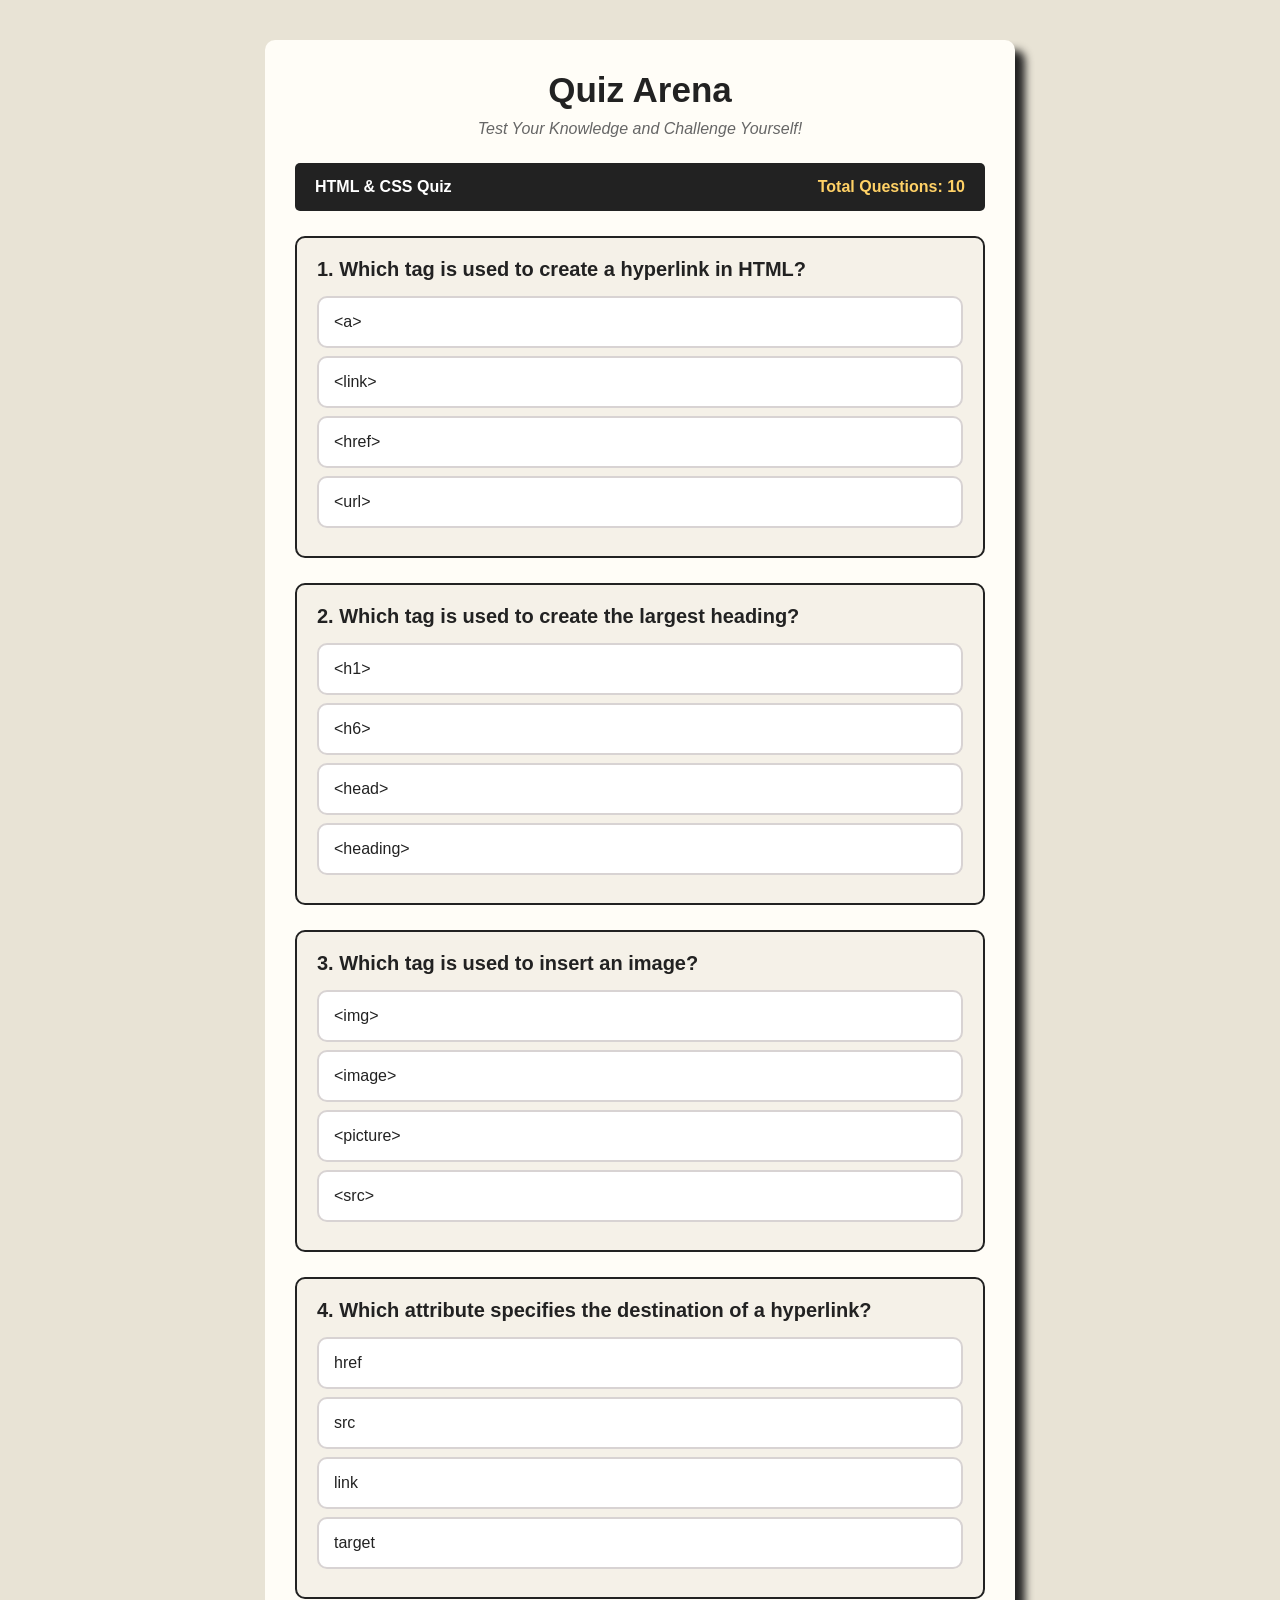
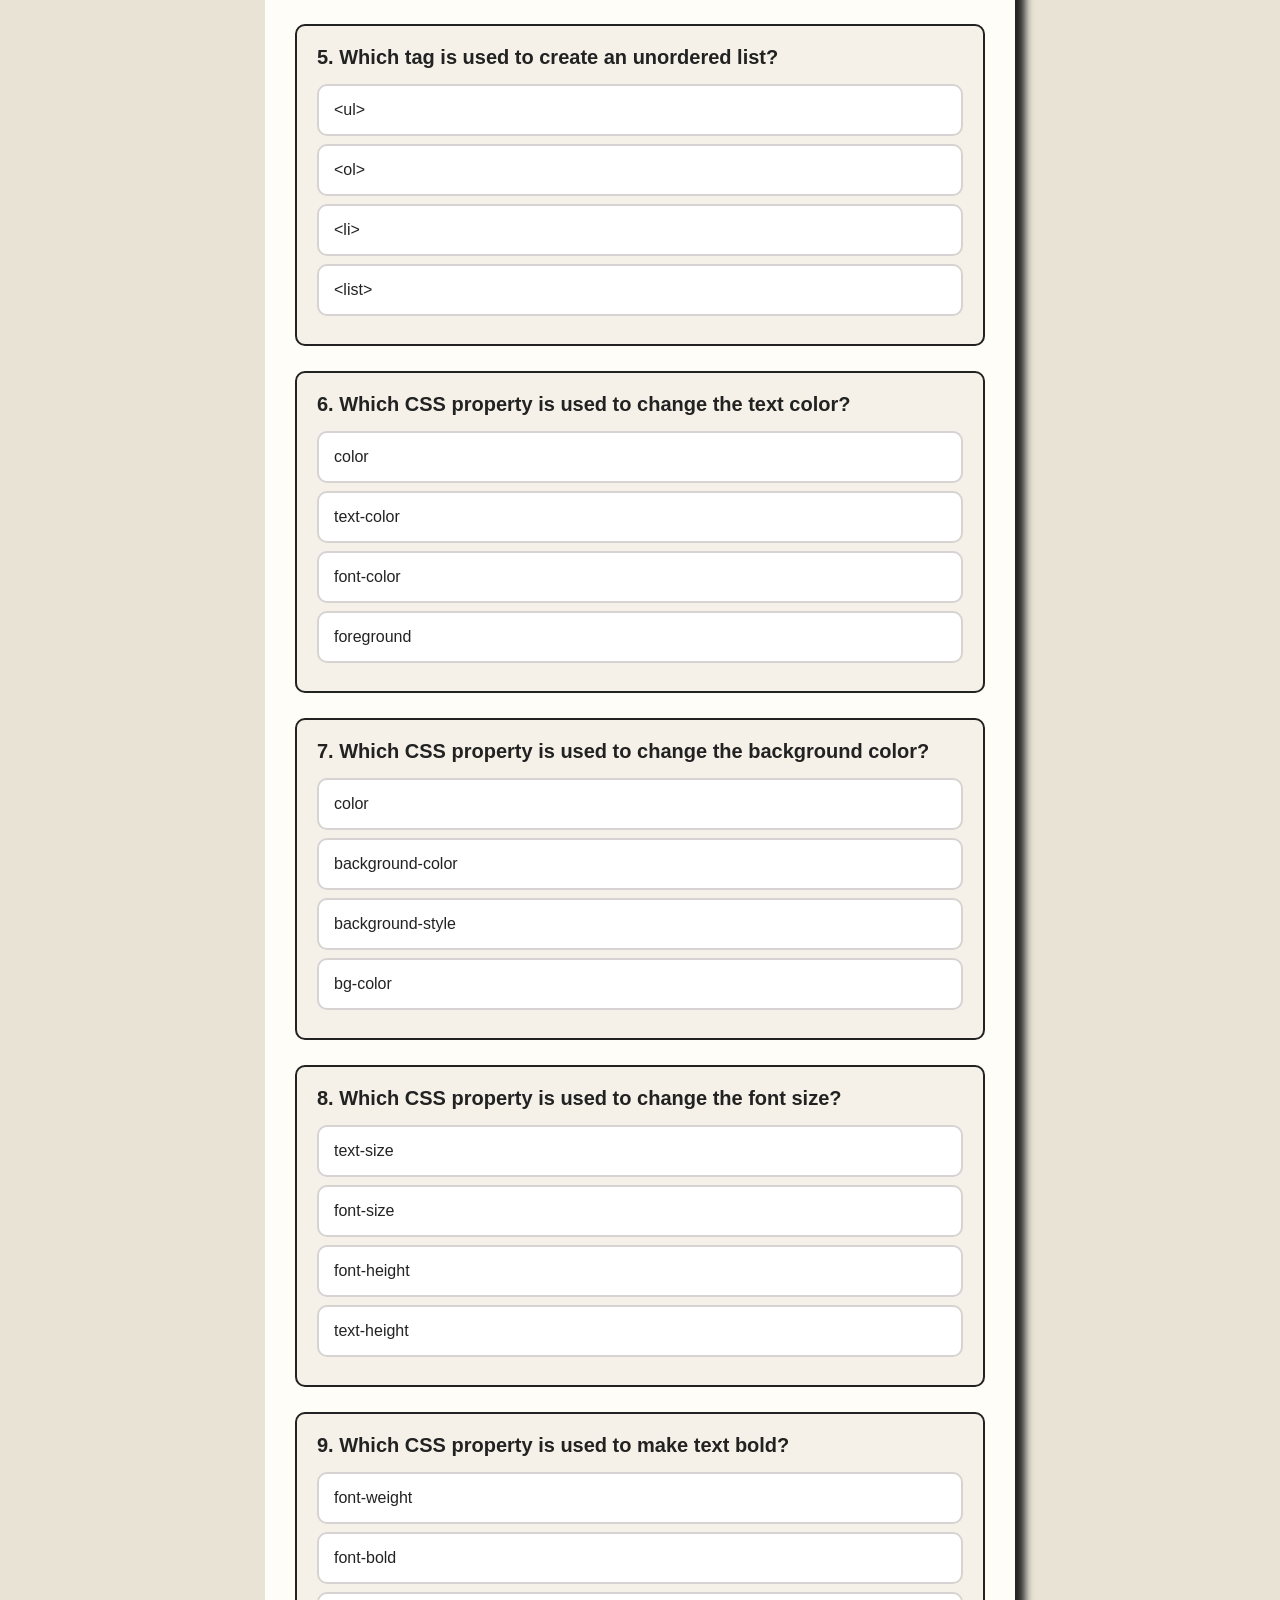
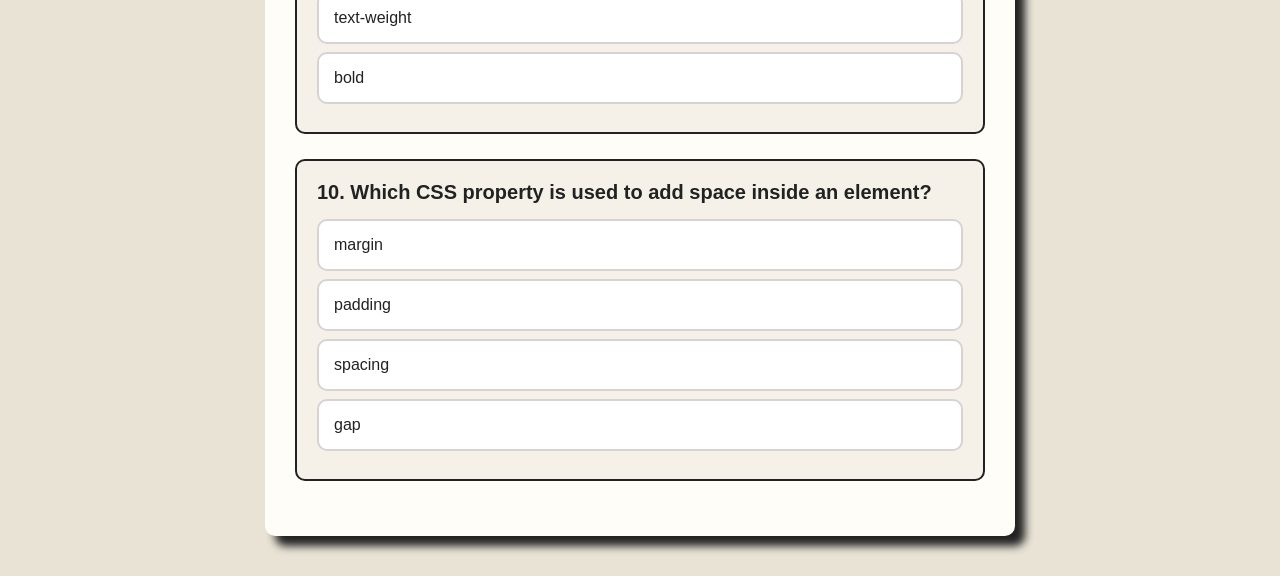
<file: index.html>
<!DOCTYPE html>
<html lang="en">

<head>
    <meta charset="UTF-8">
    <meta name="viewport" content="width=device-width, initial-scale=1.0">
    <title>HTML & CSS Quiz</title>

    <link rel="stylesheet" href="quiz.css">
</head>

<body>

    <div class="quiz-container">

        <h1>Quiz Arena</h1>

        <p><i>Test Your Knowledge and Challenge Yourself!</i></p>

        <p id="instruction">
            <b>HTML & CSS Quiz</b>
            <b id="totalques">Total Questions: 10</b>
        </p>

        <div class="question">

            <p>1. Which tag is used to create a hyperlink in HTML?</p>

            <div class="options right">
                <input id="q1-a" type="radio" name="q1">
                <label for="q1-a">&lt;a&gt;</label>
            </div>

            <div class="options wrong">
                <input id="q1-b" type="radio" name="q1">
                <label for="q1-b">&lt;link&gt;</label>
            </div>

            <div class="options wrong">
                <input id="q1-c" type="radio" name="q1">
                <label for="q1-c">&lt;href&gt;</label>
            </div>

            <div class="options wrong">
                <input id="q1-d" type="radio" name="q1">
                <label for="q1-d">&lt;url&gt;</label>
            </div>

        </div>

        <div class="question">

            <p>2. Which tag is used to create the largest heading?</p>

            <div class="options right">
                <input id="q2-a" type="radio" name="q2">
                <label for="q2-a">&lt;h1&gt;</label>
            </div>

            <div class="options wrong">
                <input id="q2-b" type="radio" name="q2">
                <label for="q2-b">&lt;h6&gt;</label>
            </div>

            <div class="options wrong">
                <input id="q2-c" type="radio" name="q2">
                <label for="q2-c">&lt;head&gt;</label>
            </div>

            <div class="options wrong">
                <input id="q2-d" type="radio" name="q2">
                <label for="q2-d">&lt;heading&gt;</label>
            </div>

        </div>

        <div class="question">

            <p>3. Which tag is used to insert an image?</p>

            <div class="options right">
                <input id="q3-a" type="radio" name="q3">
                <label for="q3-a">&lt;img&gt;</label>
            </div>

            <div class="options wrong">
                <input id="q3-b" type="radio" name="q3">
                <label for="q3-b">&lt;image&gt;</label>
            </div>

            <div class="options wrong">
                <input id="q3-c" type="radio" name="q3">
                <label for="q3-c">&lt;picture&gt;</label>
            </div>

            <div class="options wrong">
                <input id="q3-d" type="radio" name="q3">
                <label for="q3-d">&lt;src&gt;</label>
            </div>

        </div>

        <div class="question">

            <p>4. Which attribute specifies the destination of a hyperlink?</p>

            <div class="options right">
                <input id="q4-a" type="radio" name="q4">
                <label for="q4-a">href</label>
            </div>

            <div class="options wrong">
                <input id="q4-b" type="radio" name="q4">
                <label for="q4-b">src</label>
            </div>

            <div class="options wrong">
                <input id="q4-c" type="radio" name="q4">
                <label for="q4-c">link</label>
            </div>

            <div class="options wrong">
                <input id="q4-d" type="radio" name="q4">
                <label for="q4-d">target</label>
            </div>

        </div>

        <div class="question">

            <p>5. Which tag is used to create an unordered list?</p>

            <div class="options right">
                <input id="q5-a" type="radio" name="q5">
                <label for="q5-a">&lt;ul&gt;</label>
            </div>

            <div class="options wrong">
                <input id="q5-b" type="radio" name="q5">
                <label for="q5-b">&lt;ol&gt;</label>
            </div>

            <div class="options wrong">
                <input id="q5-c" type="radio" name="q5">
                <label for="q5-c">&lt;li&gt;</label>
            </div>

            <div class="options wrong">
                <input id="q5-d" type="radio" name="q5">
                <label for="q5-d">&lt;list&gt;</label>
            </div>

        </div>

        <div class="question">

            <p>6. Which CSS property is used to change the text color?</p>

            <div class="options right">
                <input id="q6-a" type="radio" name="q6">
                <label for="q6-a">color</label>
            </div>

            <div class="options wrong">
                <input id="q6-b" type="radio" name="q6">
                <label for="q6-b">text-color</label>
            </div>

            <div class="options wrong">
                <input id="q6-c" type="radio" name="q6">
                <label for="q6-c">font-color</label>
            </div>

            <div class="options wrong">
                <input id="q6-d" type="radio" name="q6">
                <label for="q6-d">foreground</label>
            </div>

        </div>

        <div class="question">

            <p>7. Which CSS property is used to change the background color?</p>

            <div class="options wrong">
                <input id="q7-a" type="radio" name="q7">
                <label for="q7-a">color</label>
            </div>

            <div class="options right">
                <input id="q7-b" type="radio" name="q7">
                <label for="q7-b">background-color</label>
            </div>

            <div class="options wrong">
                <input id="q7-c" type="radio" name="q7">
                <label for="q7-c">background-style</label>
            </div>

            <div class="options wrong">
                <input id="q7-d" type="radio" name="q7">
                <label for="q7-d">bg-color</label>
            </div>

        </div>

        <div class="question">

            <p>8. Which CSS property is used to change the font size?</p>

            <div class="options wrong">
                <input id="q8-a" type="radio" name="q8">
                <label for="q8-a">text-size</label>
            </div>

            <div class="options right">
                <input id="q8-b" type="radio" name="q8">
                <label for="q8-b">font-size</label>
            </div>

            <div class="options wrong">
                <input id="q8-c" type="radio" name="q8">
                <label for="q8-c">font-height</label>
            </div>

            <div class="options wrong">
                <input id="q8-d" type="radio" name="q8">
                <label for="q8-d">text-height</label>
            </div>

        </div>

        <div class="question">

            <p>9. Which CSS property is used to make text bold?</p>

            <div class="options right">
                <input id="q9-a" type="radio" name="q9">
                <label for="q9-a">font-weight</label>
            </div>

            <div class="options wrong">
                <input id="q9-b" type="radio" name="q9">
                <label for="q9-b">font-bold</label>
            </div>

            <div class="options wrong">
                <input id="q9-c" type="radio" name="q9">
                <label for="q9-c">text-weight</label>
            </div>

            <div class="options wrong">
                <input id="q9-d" type="radio" name="q9">
                <label for="q9-d">bold</label>
            </div>

        </div>

        <div class="question">

            <p>10. Which CSS property is used to add space inside an element?</p>

            <div class="options wrong">
                <input id="q10-a" type="radio" name="q10">
                <label for="q10-a">margin</label>
            </div>

            <div class="options right">
                <input id="q10-b" type="radio" name="q10">
                <label for="q10-b">padding</label>
            </div>

            <div class="options wrong">
                <input id="q10-c" type="radio" name="q10">
                <label for="q10-c">spacing</label>
            </div>

            <div class="options wrong">
                <input id="q10-d" type="radio" name="q10">
                <label for="q10-d">gap</label>
            </div>

        </div>

    </div>

</body>

</html>
</file>
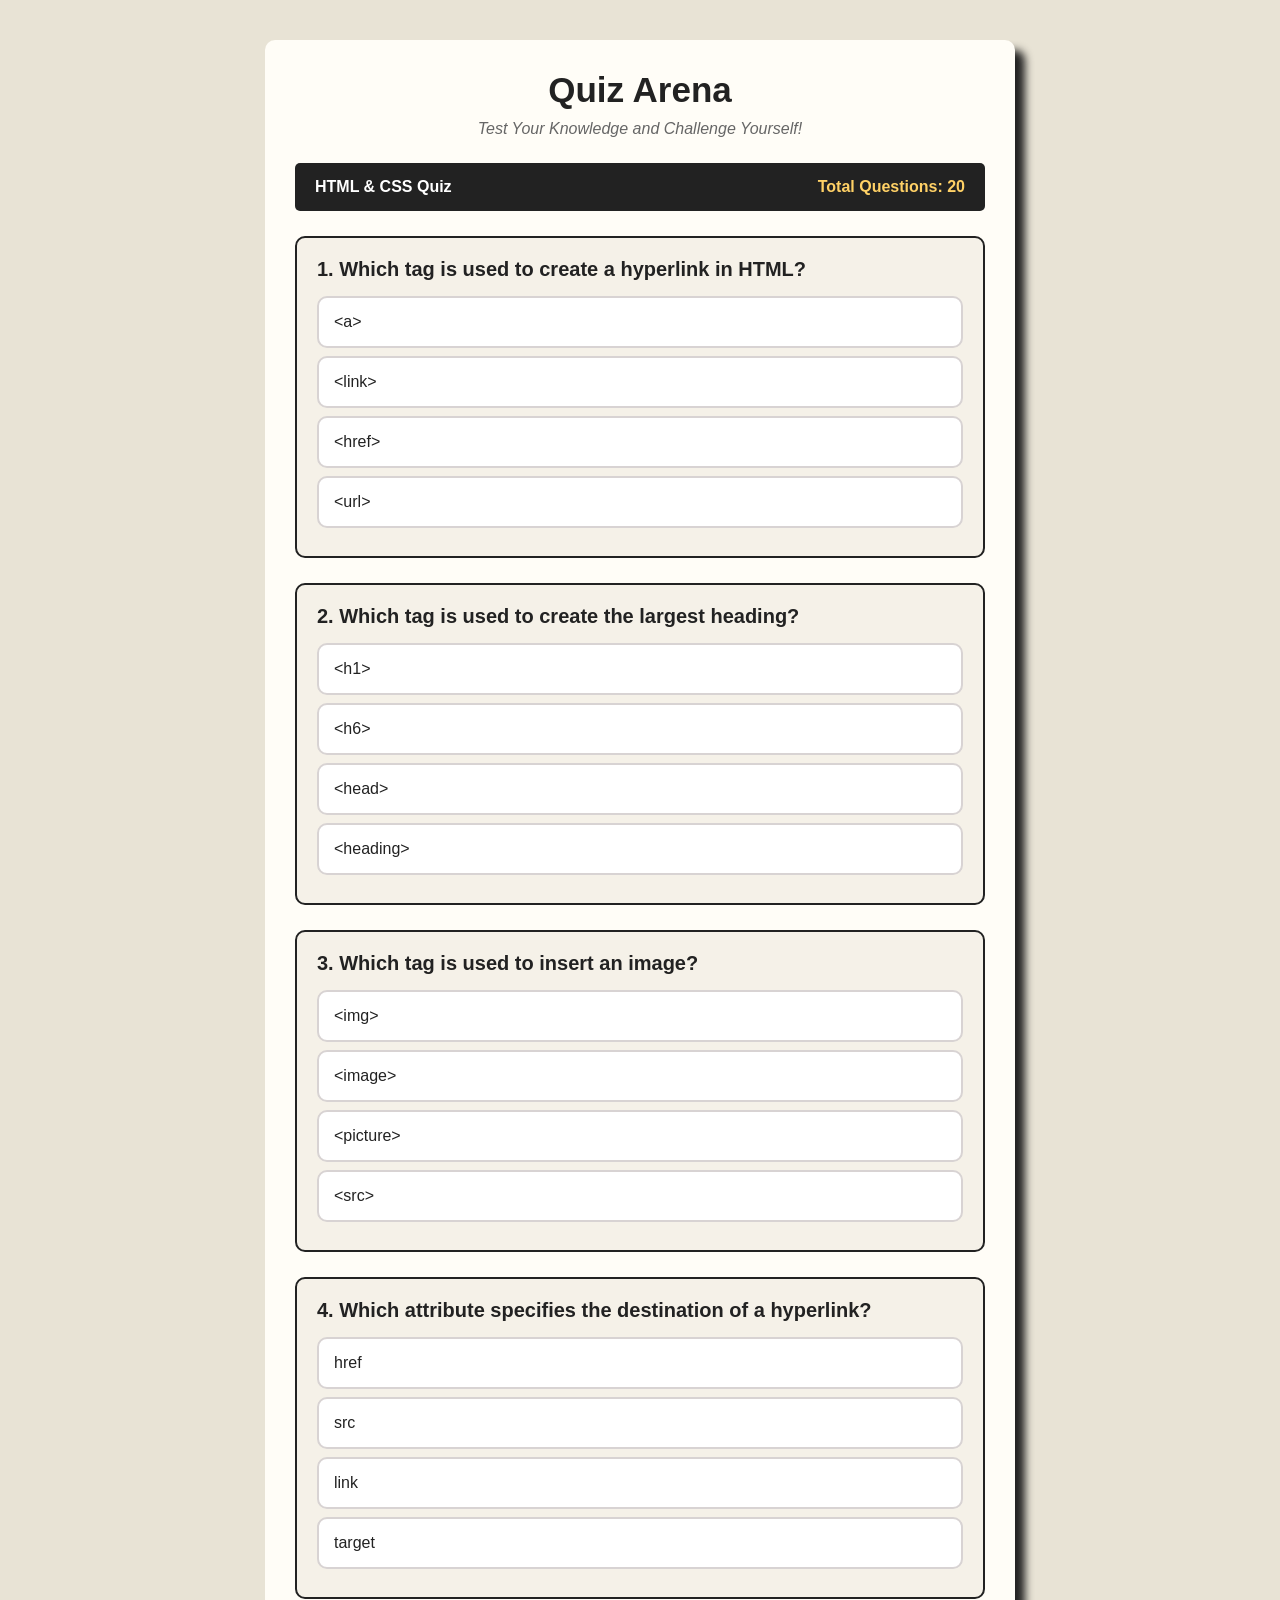
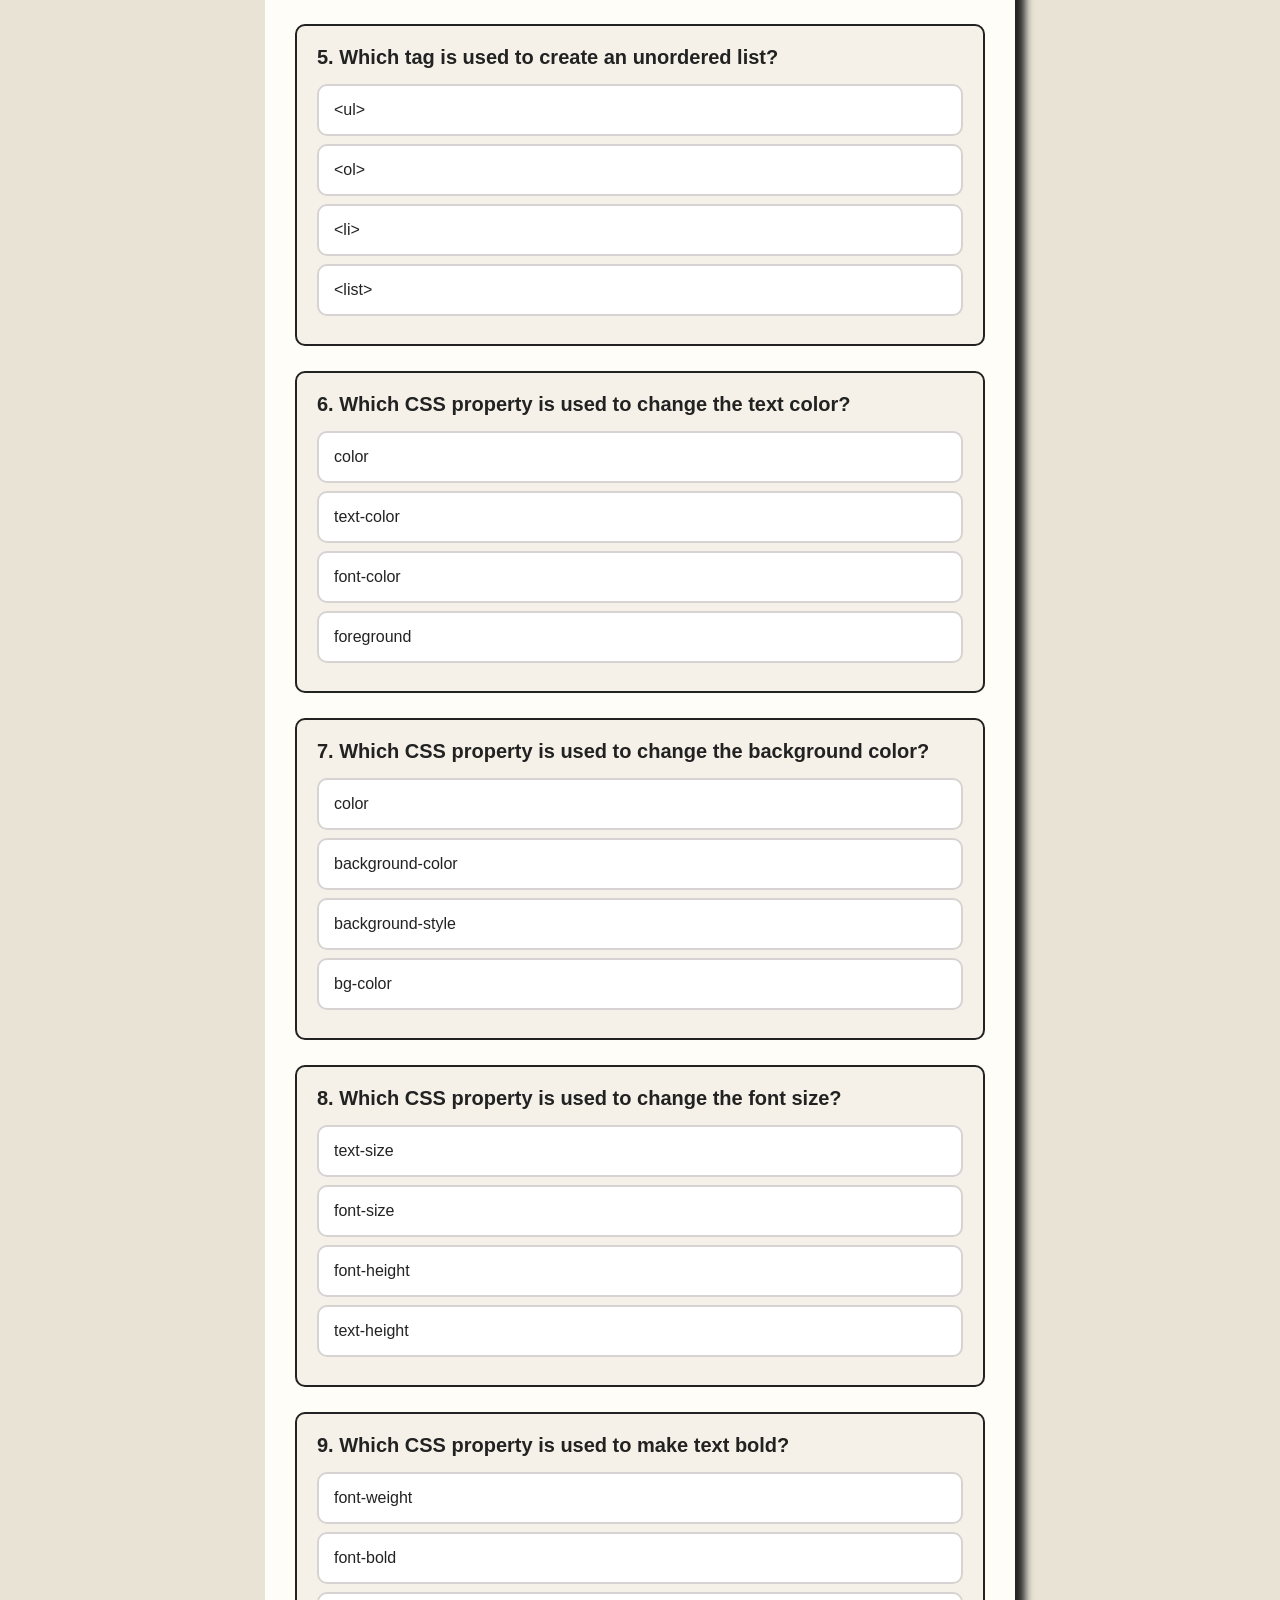
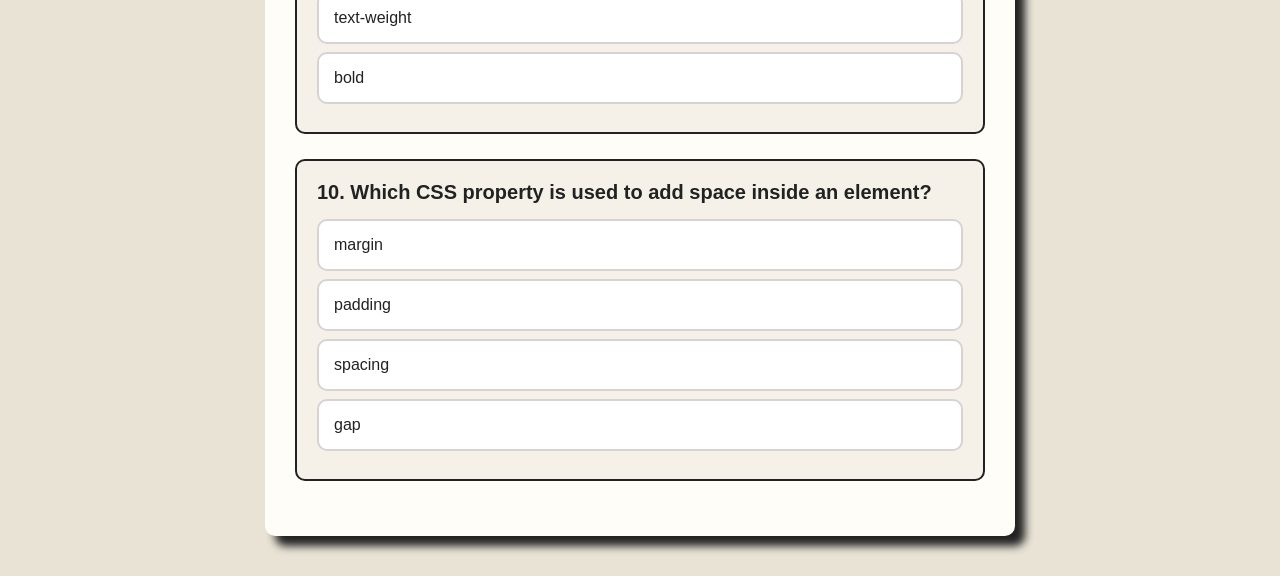
<file: quiz.html>
<!DOCTYPE html>
<html lang="en">

<head>
    <meta charset="UTF-8">
    <meta name="viewport" content="width=device-width, initial-scale=1.0">
    <title>HTML & CSS Quiz</title>

    <link rel="stylesheet" href="quiz.css">
</head>

<body>

    <div class="quiz-container">

        <h1>Quiz Arena</h1>

        <p><i>Test Your Knowledge and Challenge Yourself!</i></p>

        <p id="instruction">
            <b>HTML & CSS Quiz</b>
            <b id="totalques">Total Questions: 20</b>
        </p>

        <div class="question">

            <p>1. Which tag is used to create a hyperlink in HTML?</p>

            <div class="options right">
                <input id="q1-a" type="radio" name="q1">
                <label for="q1-a">&lt;a&gt;</label>
            </div>

            <div class="options wrong">
                <input id="q1-b" type="radio" name="q1">
                <label for="q1-b">&lt;link&gt;</label>
            </div>

            <div class="options wrong">
                <input id="q1-c" type="radio" name="q1">
                <label for="q1-c">&lt;href&gt;</label>
            </div>

            <div class="options wrong">
                <input id="q1-d" type="radio" name="q1">
                <label for="q1-d">&lt;url&gt;</label>
            </div>

        </div>

        <div class="question">

            <p>2. Which tag is used to create the largest heading?</p>

            <div class="options right">
                <input id="q2-a" type="radio" name="q2">
                <label for="q2-a">&lt;h1&gt;</label>
            </div>

            <div class="options wrong">
                <input id="q2-b" type="radio" name="q2">
                <label for="q2-b">&lt;h6&gt;</label>
            </div>

            <div class="options wrong">
                <input id="q2-c" type="radio" name="q2">
                <label for="q2-c">&lt;head&gt;</label>
            </div>

            <div class="options wrong">
                <input id="q2-d" type="radio" name="q2">
                <label for="q2-d">&lt;heading&gt;</label>
            </div>

        </div>

        <div class="question">

            <p>3. Which tag is used to insert an image?</p>

            <div class="options right">
                <input id="q3-a" type="radio" name="q3">
                <label for="q3-a">&lt;img&gt;</label>
            </div>

            <div class="options wrong">
                <input id="q3-b" type="radio" name="q3">
                <label for="q3-b">&lt;image&gt;</label>
            </div>

            <div class="options wrong">
                <input id="q3-c" type="radio" name="q3">
                <label for="q3-c">&lt;picture&gt;</label>
            </div>

            <div class="options wrong">
                <input id="q3-d" type="radio" name="q3">
                <label for="q3-d">&lt;src&gt;</label>
            </div>

        </div>

        <div class="question">

            <p>4. Which attribute specifies the destination of a hyperlink?</p>

            <div class="options right">
                <input id="q4-a" type="radio" name="q4">
                <label for="q4-a">href</label>
            </div>

            <div class="options wrong">
                <input id="q4-b" type="radio" name="q4">
                <label for="q4-b">src</label>
            </div>

            <div class="options wrong">
                <input id="q4-c" type="radio" name="q4">
                <label for="q4-c">link</label>
            </div>

            <div class="options wrong">
                <input id="q4-d" type="radio" name="q4">
                <label for="q4-d">target</label>
            </div>

        </div>

        <div class="question">

            <p>5. Which tag is used to create an unordered list?</p>

            <div class="options right">
                <input id="q5-a" type="radio" name="q5">
                <label for="q5-a">&lt;ul&gt;</label>
            </div>

            <div class="options wrong">
                <input id="q5-b" type="radio" name="q5">
                <label for="q5-b">&lt;ol&gt;</label>
            </div>

            <div class="options wrong">
                <input id="q5-c" type="radio" name="q5">
                <label for="q5-c">&lt;li&gt;</label>
            </div>

            <div class="options wrong">
                <input id="q5-d" type="radio" name="q5">
                <label for="q5-d">&lt;list&gt;</label>
            </div>

        </div>

        <div class="question">

            <p>6. Which CSS property is used to change the text color?</p>

            <div class="options right">
                <input id="q6-a" type="radio" name="q6">
                <label for="q6-a">color</label>
            </div>

            <div class="options wrong">
                <input id="q6-b" type="radio" name="q6">
                <label for="q6-b">text-color</label>
            </div>

            <div class="options wrong">
                <input id="q6-c" type="radio" name="q6">
                <label for="q6-c">font-color</label>
            </div>

            <div class="options wrong">
                <input id="q6-d" type="radio" name="q6">
                <label for="q6-d">foreground</label>
            </div>

        </div>

        <div class="question">

            <p>7. Which CSS property is used to change the background color?</p>

            <div class="options wrong">
                <input id="q7-a" type="radio" name="q7">
                <label for="q7-a">color</label>
            </div>

            <div class="options right">
                <input id="q7-b" type="radio" name="q7">
                <label for="q7-b">background-color</label>
            </div>

            <div class="options wrong">
                <input id="q7-c" type="radio" name="q7">
                <label for="q7-c">background-style</label>
            </div>

            <div class="options wrong">
                <input id="q7-d" type="radio" name="q7">
                <label for="q7-d">bg-color</label>
            </div>

        </div>

        <div class="question">

            <p>8. Which CSS property is used to change the font size?</p>

            <div class="options wrong">
                <input id="q8-a" type="radio" name="q8">
                <label for="q8-a">text-size</label>
            </div>

            <div class="options right">
                <input id="q8-b" type="radio" name="q8">
                <label for="q8-b">font-size</label>
            </div>

            <div class="options wrong">
                <input id="q8-c" type="radio" name="q8">
                <label for="q8-c">font-height</label>
            </div>

            <div class="options wrong">
                <input id="q8-d" type="radio" name="q8">
                <label for="q8-d">text-height</label>
            </div>

        </div>

        <div class="question">

            <p>9. Which CSS property is used to make text bold?</p>

            <div class="options right">
                <input id="q9-a" type="radio" name="q9">
                <label for="q9-a">font-weight</label>
            </div>

            <div class="options wrong">
                <input id="q9-b" type="radio" name="q9">
                <label for="q9-b">font-bold</label>
            </div>

            <div class="options wrong">
                <input id="q9-c" type="radio" name="q9">
                <label for="q9-c">text-weight</label>
            </div>

            <div class="options wrong">
                <input id="q9-d" type="radio" name="q9">
                <label for="q9-d">bold</label>
            </div>

        </div>

        <div class="question">

            <p>10. Which CSS property is used to add space inside an element?</p>

            <div class="options wrong">
                <input id="q10-a" type="radio" name="q10">
                <label for="q10-a">margin</label>
            </div>

            <div class="options right">
                <input id="q10-b" type="radio" name="q10">
                <label for="q10-b">padding</label>
            </div>

            <div class="options wrong">
                <input id="q10-c" type="radio" name="q10">
                <label for="q10-c">spacing</label>
            </div>

            <div class="options wrong">
                <input id="q10-d" type="radio" name="q10">
                <label for="q10-d">gap</label>
            </div>

        </div>

    </div>

</body>

</html>
</file>
<file: quiz.css>
* {
    margin: 0;
    padding: 0;
    box-sizing: border-box;
}

body {
    font-family: Arial;
    background-color: rgb(232, 227, 213);
    color: rgb(34, 34, 34);
    padding: 40px 20px;
}

.quiz-container {
    width: 750px;
    margin: auto;
    background-color: rgb(255, 253, 247);
    border-radius: 10px;
    padding: 30px;
    box-shadow: 10px 10px 8px rgb(34, 34, 34);
}

h1 {
    text-align: center;
    font-size: 35px;
    color: rgb(34, 34, 34);
    margin-bottom: 10px;
}

.quiz-container > p {
    text-align: center;
    color: rgb(102, 102, 102);
    margin-bottom: 25px;
}

#instruction {
    display: flex;
    justify-content: space-between;
    background-color: rgb(34, 34, 34);
    color: white;
    padding: 15px 20px;
    border-radius: 5px;
    margin-bottom: 25px;
}

#totalques {
    color: rgb(255, 209, 102);
}

.question {
    background-color: rgb(245, 241, 232);
    border: 2px solid rgb(34, 34, 34);
    border-radius: 10px;
    padding: 20px;
    margin-bottom: 25px;
}

.question > p {
    font-size: 20px;
    margin-bottom: 15px;
    font-weight: bold;
}

.options {
    display: flex;
    align-items: center;
    background-color: white;
    border: 2px solid rgb(216, 211, 211);
    border-radius: 10px;
    padding: 15px 15px;
    margin-bottom: 8px;
    cursor: pointer;
    transition: 0.2s;
}

.options input {
    display: none;
}

.options label {
    width: 100%;
    cursor: pointer;
}

.options:hover {
    border-color: rgb(34, 34, 34);
    background-color: rgb(255, 248, 214);
    transform: translateX(4px);
}

.options:has(input:checked) {
    background-color: rgb(255, 248, 214);
    border-color: rgb(231, 111, 81);
}

.options.right:has(input:checked) {
    background-color: rgb(49, 196, 49);
    border-color: rgb(42, 157, 143);
    color: white;
}

.options.wrong:has(input:checked) {
    background-color: red;
    border-color: rgb(230, 57, 70);
    color: white;
}

.options.right:has(input:checked)::after {
    content: "Correct";
    margin-left: auto;
}

.options.wrong:has(input:checked)::after {
    content: "Incorrect";
    margin-left: auto;
}
</file>
